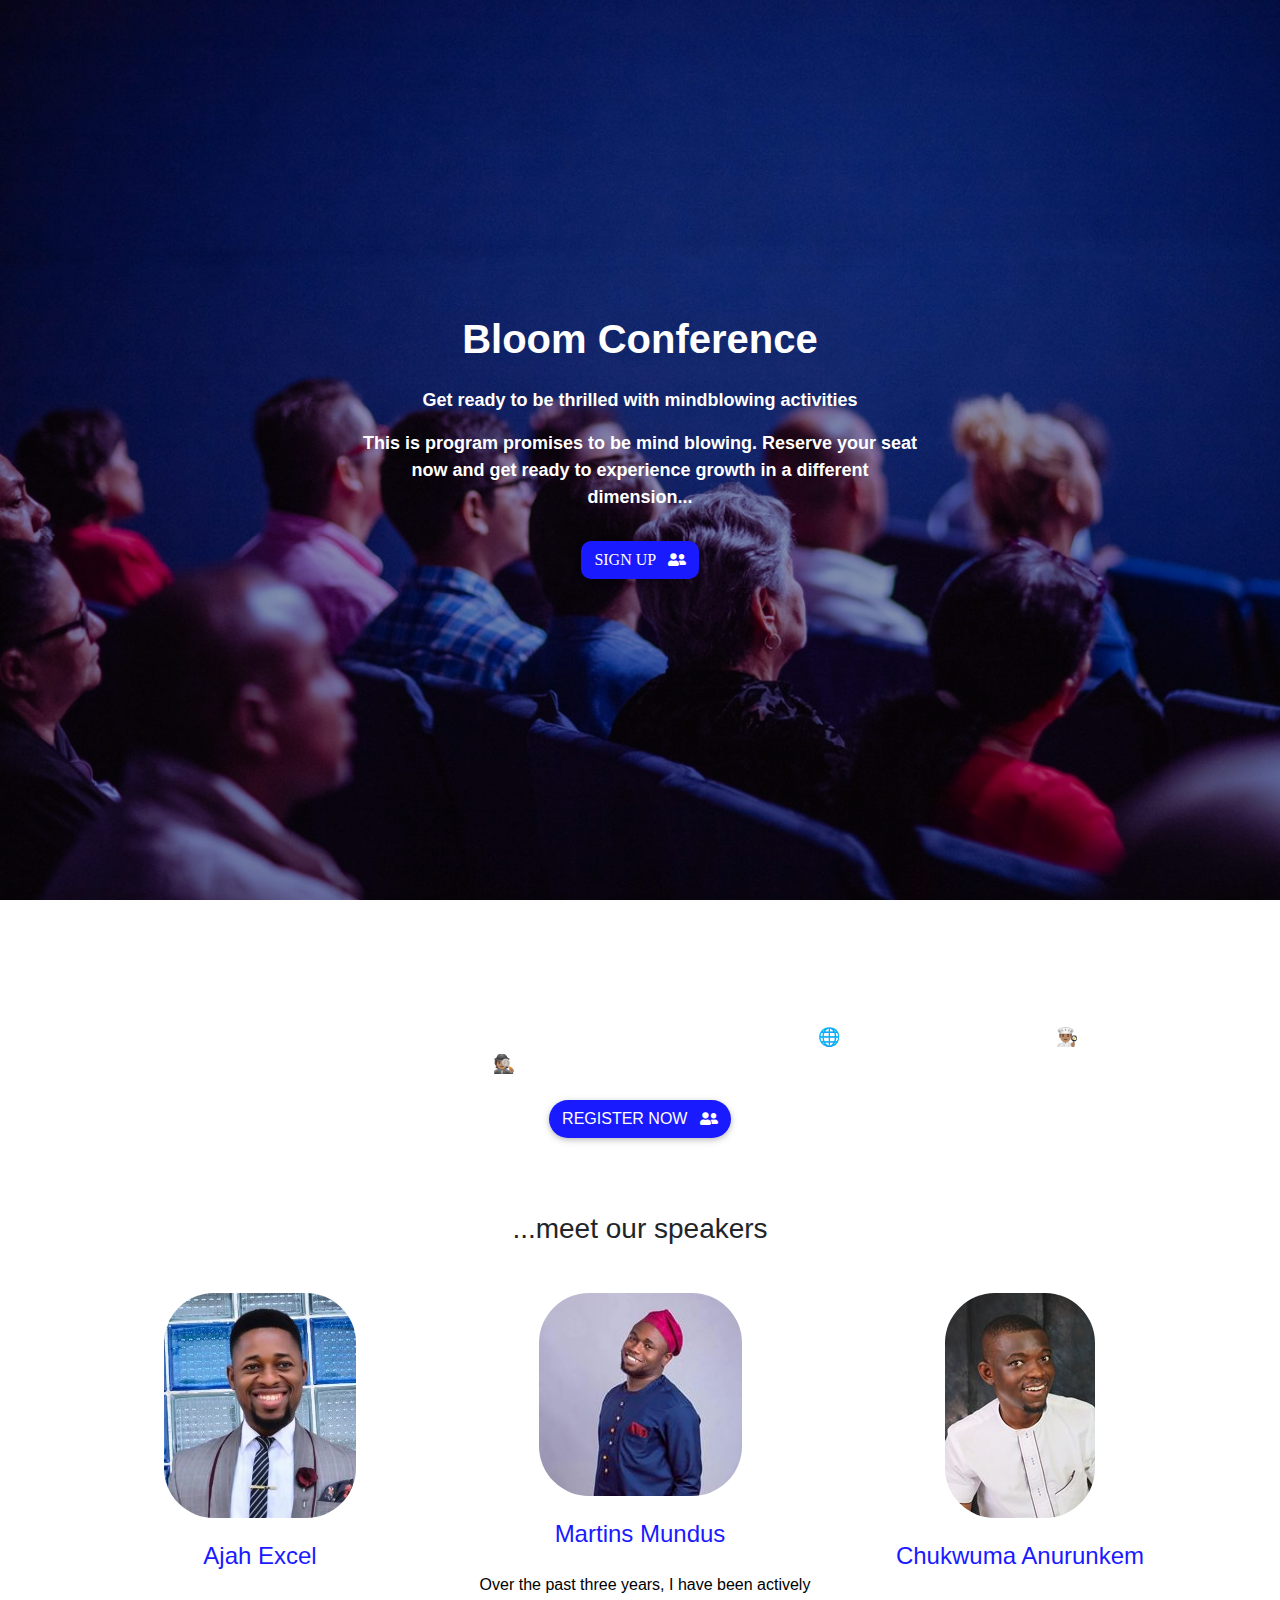
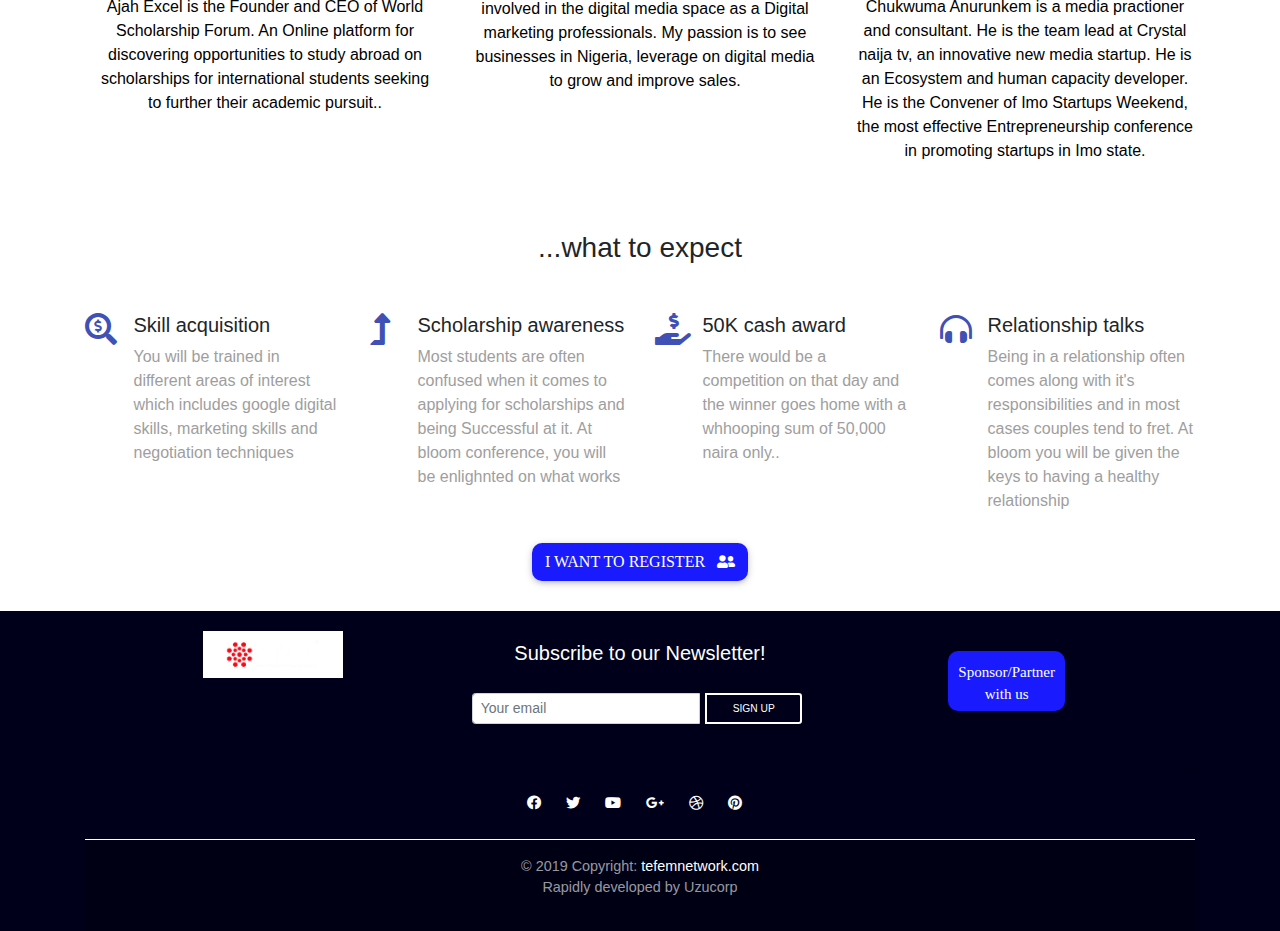
<file: events.html>
<!DOCTYPE html>
<html lang="en">

<head>
  <meta charset="utf-8">
  <meta name="viewport" content="width=device-width, initial-scale=1, shrink-to-fit=no">
  <meta http-equiv="x-ua-compatible" content="ie=edge">
  <title>bloom</title>
  <!-- Font Awesome -->
  <link rel="stylesheet" href="https://use.fontawesome.com/releases/v5.8.2/css/all.css">
  <!-- Bootstrap core CSS -->
  <link href="css/bootstrap.min.css" rel="stylesheet">
  <!-- Material Design Bootstrap -->
  <link href="css/mdb.min.css" rel="stylesheet">
  <!-- Your custom styles (optional) -->
  <link href="css/style.min.css" rel="stylesheet">
  <link href="css/style.css" rel="stylesheet">
  <link href="css/bootstrap.css" rel="stylesheet" />
  <link rel="stylesheet" href="css/animate.css">
  <link href="css/rotating-card.css" rel="stylesheet" />
  <link href="https://netdna.bootstrapcdn.com/font-awesome/4.5.0/css/font-awesome.min.css" rel="stylesheet" />

  
</head>
    <div class="view parallax" style="background-image: url('images/audience.jpg'); background-repeat: no-repeat; background-size: cover;">
            <!-- Mask & flexbox options-->
                <div class="mask rgba-black-light d-flex justify-content-center align-items-center">
                    <!-- Content -->
                          <div class="text-center white-text mx-5 wow fadeIn">
                            <h1 class="mb-4">
                              <strong style="font-family: Verdana, Geneva, Tahoma, sans-serif;">Bloom Conference</strong>
                            </h1>
                    
                            <p>
                              <strong style="font-size: 18px; font-family: Verdana, Geneva, Tahoma, sans-serif;">Get ready to be thrilled with mindblowing activities </strong>
                            </p>
                    <center>
                            <p class="mb-4 d-none d-md-block" style="width: 50%; font-family: Verdana, Geneva, Tahoma, sans-serif; font-size: 18px;">
                                    <strong>This is program promises to be mind blowing. Reserve your seat now and get ready to experience 
                                      growth in a different dimension... </strong>
                                  </p>
                                  
                    <p id="time-counter" class="my-4" style="font-family: Verdana, Geneva, Tahoma, sans-serif; font-size:45px; "></p>
                    </center>
                           

                          
              <button onclick="window.location.href = ' https://bit.ly/2mgA1t4 ';" class="btn" id="myBtn" style="background: #1a1aff; border-radius: 10px; color: white; font-family: verdana;">
                    Sign Up
                    <i class="fas fa-user-friends ml-2"></i> </button>
                          </div>
                          <!-- Content -->
                    
                        </div>
                        <!-- Mask & flexbox options-->
                    
                      </div>
                      
                      
                   <section>
                        

                            <div class="parallax">
                                <center>
                                        <div class=" col-md-12 mb-4 wow zoomIn" data-wow-duration="2s" data-wow-duration="3s;" style="padding: 20px; color: white;";>

                                                <!-- Main heading -->
                                                <h3 class="h3 mb-3" style="color: white;">About BLOOM </h3>
                                                <p style="font-size: 18px;">After our 13 online webinars, tefem is 
                                                    organizing a conference in accordance to our vision,
                                                     which is to connect these newly equipped ladies to 
                                                     higher persons so they can be able to monetize their skills.
                                                    This conference also will mark our one year anniversary.
                                                    This conference is not just for our ladies but also for 
                                                    students and entrepreneur to   connect and network with Great 
                                                    minds from around the globe 🌐, Successful Entrepreneurs👨🏽‍🍳, 
                                                    Men who have made it big in the business world🕵🏽, Dignitaries 
                                                    from the Government house, and Great leaders.
                                              </p>
                                  
                                                <!-- CTA -->
                                                <a target="_blank" href="https://bit.ly/2mgA1t4" class="btn" style="background: #1a1aff; border-radius: 20px; color: white;">
                                                    REGISTER Now
                                                    <i class="fas fa-user-friends ml-2"></i>
                                                  </a>
                                    
                                              </div>
                                </center>
                                    
                            </div>
                   </section>   
                   
                   <section>
                      <h2 class="my-5 h3 text-center">...meet our speakers</h2>

                      <div class="container">

                        <div class="row">
                            <div class="col-md-4 mb-1">
                                <center>
                                            <img class="img-circle wow zoomIn" data-wow-duration="2s" data-wow-duration="3s;" src="images/excel.jpeg" style="border-radius: 50px;" />
                                          </center>
                                          
                                          <h4 class="my-4 text wow zoomIn" data-wow-duration="2s" data-wow-duration="3s;" style="text-align: center; color: #1a1aff;">Ajah Excel</h4>
                                          <p class="black-text wow zoomIn" data-wow-duration="2s" data-wow-duration="3s;" style="padding-left: 10px; text-align: center; ">Ajah Excel is the Founder and CEO of 
                                            World Scholarship Forum. An Online 
                                            platform for discovering opportunities 
                                            to study abroad on scholarships for international 
                                            students seeking to further their academic pursuit.. </p>
                                      </div>
      
                                      <div class="col-md-4 mb-1">
                                          <center>
                                                      <img class="img-circle wow zoomIn" data-wow-duration="2s" data-wow-duration="3s;" src="images/mundus.jpeg" style="border-radius: 50px;" />
                                                    </center>
                                                    
                                                    <h4 class="my-4 text wow zoomIn" data-wow-duration="2s" data-wow-duration="3s;" style="text-align: center; color: #1a1aff;">Martins Mundus</h4>
                                                    <p class="black-text wow zoomIn" data-wow-duration="2s" data-wow-duration="3s;" style="padding-left: 10px; text-align: center; ">Over the past three years, I have 
                                                      been actively involved in the digital
                                                       media space as a Digital marketing professionals. 
                                                       My passion is to see businesses in Nigeria, 
                                                       leverage on digital media to grow and improve sales. </p>
                                                </div>
      
                                                <div class="col-md-4 mb-1">
                                                    <center>
                                                                <img class="img-circle wow zoomIn" data-wow-duration="2s" data-wow-duration="3s;" src="images/chukusu.jpeg" style="border-radius: 50px;" />
                                                              </center>
                                                              
                                                              <h4 class="my-4 text wow zoomIn" data-wow-duration="2s" data-wow-duration="3s;" style="text-align: center; color: #1a1aff;">Chukwuma Anurunkem</h4>
                                                              <p class="black-text wow zoomIn" data-wow-duration="2s" data-wow-duration="3s;" style="padding-left: 10px; text-align: center;">Chukwuma Anurunkem is a media practioner and consultant.
                                                                He is the team lead at Crystal naija tv, an innovative new media startup.
                                                                He is an Ecosystem and human capacity developer. 
                                                                He is the Convener of Imo Startups Weekend, the 
                                                                most effective Entrepreneurship conference in
                                                                 promoting startups in Imo state. </p>
                                                          </div>
      
                        </div>

                      </div>

                     
                   </section>

                   <div class="container">
                        <section>

                                <h2 class="my-5 h3 text-center">...what to expect</h2>
                        
                                <!--First row-->
                                <div class="row features-small mt-5 wow fadeIn">
                        
                                  <!--Grid column-->
                                  <div class="col-xl-3 col-lg-6">
                                    <!--Grid row-->
                                    <div class="row">
                                      <div class="col-2">
                                        <i class="fas fa-search-dollar fa-2x mb-1 indigo-text" aria-hidden="true"></i>
                                      </div>
                                      <div class="col-10 mb-2 pl-3">
                                        <h5 class="feature-title font-bold mb-1">Skill acquisition</h5>
                                        <p class="grey-text mt-2"> You will be trained in different areas of interest which includes google digital skills, marketing skills and negotiation techniques
                                        </p>
                                      </div>
                                    </div>
                                    <!--/Grid row-->
                                  </div>
                                  <!--/Grid column-->
                        
                                  <!--Grid column-->
                                  <div class="col-xl-3 col-lg-6">
                                    <!--Grid row-->
                                    <div class="row">
                                      <div class="col-2">
                                        <i class="fas fa-level-up-alt fa-2x mb-1 indigo-text" aria-hidden="true"></i>
                                      </div>
                                      <div class="col-10 mb-2">
                                        <h5 class="feature-title font-bold mb-1">Scholarship awareness</h5>
                                        <p class="grey-text mt-2">Most students are often confused when it comes to applying for scholarships and being Successful at it. At bloom conference, you will be enlighnted on what works
                                        </p>
                                      </div>
                                    </div>
                                    <!--/Grid row-->
                                  </div>
                                  <!--/Grid column-->
                        
                                  <!--Grid column-->
                                  <div class="col-xl-3 col-lg-6">
                                    <!--Grid row-->
                                    <div class="row">
                                      <div class="col-2">
                                          <i class="fas fa-hand-holding-usd fa-2x mb-1 indigo-text" aria-hidden="true"></i>
                                      </div>
                                      <div class="col-10 mb-2">
                                        <h5 class="feature-title font-bold mb-1">50K cash award</h5>
                                        <p class="grey-text mt-2">There would be a competition on that day and the winner goes home with a whhooping sum of 50,000 naira only..
                                        </p>
                                      </div>
                                    </div>
                                    <!--/Grid row-->
                                  </div>
                                  <!--/Grid column-->
                        
                                  <!--Grid column-->
                                  <div class="col-xl-3 col-lg-6">
                                    <!--Grid row-->
                                    <div class="row">
                                      <div class="col-2">
                                          
                                        <i class="fas fa-headphones-alt fa-2x mb-1 indigo-text" aria-hidden="true"></i>
                                      </div>
                                      <div class="col-10 mb-2">
                                        <h5 class="feature-title font-bold mb-1">Relationship talks</h5>
                                        <p class="grey-text mt-2">Being in a relationship often comes along with it's responsibilities and in most cases couples tend to fret. At bloom you will be given the keys to having a healthy relationship
                                        
                                        </p>
                                      </div>
                                    </div>
                                    <!--/Grid row-->
                                  </div>
                                  <!--/Grid column-->
                        
                                </div>
                                <!--/First row-->
                        
                                
                        
                              </section>
<center>
        <button onclick="window.location.href = ' https://bit.ly/2mgA1t4 ';" class="btn" id="myBtn" style="background: #1a1aff; border-radius: 10px; color: white; font-family: verdana;">
                I want to Register
                <i class="fas fa-user-friends ml-2"></i> </button>
                      
</center>

                   </div>
        
          <!--Main layout-->
        
          <!--Footer-->
          <footer class="page-footer text-center font-small mt-4" style="background:  #00001a;">
        
            
            <div class="container">
              <div class="row" style="padding: 20px;">
                
        <div class="col-md-4 wow zoomIn" data-wow-duration="2s" data-wow-duration="3s;">
        
        <img src="images/foc.png" class="img-fluid" style="max-width: 140px;">
        
              </div>
        
              <div class="col-md-4 wow zoomIn" data-wow-duration="2s" data-wow-duration="3s;">
        
                <h5 style="padding-top: 10px;">Subscribe to our Newsletter!</h5>
        
                <form class="input-group" style="padding-top: 20px;">
                      <input type="text" class="form-control form-control-sm" placeholder="Your email"
                    aria-label="Your email" aria-describedby="basic-addon2">
                  <div class="input-group-append">
                    <button class="btn btn-sm btn-outline-white my-0" type="button">Sign up</button>
                  </div>
                </form>
        
              </div>
        
              <div class="col-md-4" style="padding-top: 20px;">
                <button onclick="window.location.href = ' https://paystack.com/pay/tefem';" class="" style="padding:10px; height: 60px; background-color: #1a1aff; font-family: verdana; border: none; border-radius: 10px; font-size: 15px; color: white;">Sponsor/Partner <br /> with us</button>
        
              </div>
        
            </div>
        
            <hr class="my-4 wow zoomIn" data-wow-duration="2s" data-wow-duration="3s;">
        
            <!-- Social icons -->
            <div class="pb-4">
              <a href="https://www.facebook.com/" target="_blank">
                <i class="fab fa-facebook-f mr-3"></i>
              </a>
        
              <a href="https://twitter.com/" target="_blank">
                <i class="fab fa-twitter mr-3"></i>
              </a>
        
              <a href="https://www.youtube.com/watch?v=7MUISDJ5ZZ4" target="_blank">
                <i class="fab fa-youtube mr-3"></i>
              </a>
        
              <a href="https://plus.google.com/u/0/b/107863090883699620484" target="_blank">
                <i class="fab fa-google-plus-g mr-3"></i>
              </a>
        
              <a href="https://dribbble.com/mdbootstrap" target="_blank">
                <i class="fab fa-dribbble mr-3"></i>
              </a>
        
              <a href="https://pinterest.com/mdbootstrap" target="_blank">
                <i class="fab fa-pinterest mr-3"></i>
              </a>
        
            </div>
            <!-- Social icons -->
        
            <!--Copyright-->
            <div class="footer-copyright py-3 wow zoomIn" data-wow-duration="2s" data-wow-duration="3s;" style="border-top: 1px solid white;">
              © 2019 Copyright:
              <a href="https://mdbootstrap.com/education/bootstrap/" target="_blank"> tefemnetwork.com</a> <br />
              <p> Rapidly developed by Uzucorp</p>
            </div>
            <!--/.Copyright-->
        
          </footer>
          <!--/.Footer-->
        
          <!-- SCRIPTS -->
          <!-- JQuery -->
          <script type="text/javascript" src="js/jquery-3.4.1.min.js"></script>
          <!-- Bootstrap tooltips -->
          <script type="text/javascript" src="js/popper.min.js"></script>
          <!-- Bootstrap core JavaScript -->
          <script type="text/javascript" src="js/bootstrap.min.js"></script>
          <!-- MDB core JavaScript -->
          <script type="text/javascript" src="js/mdb.min.js"></script>
          <script type="text/javascript" src="js/tefem.js"></script>
        
          <!-- Initializations -->
          <script type="text/javascript">
            // Animations initialization
            new WOW().init();
        
          </script>

          <!-- Time Counter -->
          <script>
                // Set the date we're counting down to
                var countDownDate = new Date("Oct 5, 2019 15:37:25").getTime();
                
                // Update the count down every 1 second
                var x = setInterval(function() {
                
                    // Get todays date and time
                    var now = new Date().getTime();
                    
                    // Find the distance between now an the count down date
                    var distance = countDownDate - now;
                    
                    // Time calculations for days, hours, minutes and seconds
                    var days = Math.floor(distance / (1000 * 60 * 60 * 24));
                    var hours = Math.floor((distance % (1000 * 60 * 60 * 24)) / (1000 * 60 * 60));
                    var minutes = Math.floor((distance % (1000 * 60 * 60)) / (1000 * 60));
                    var seconds = Math.floor((distance % (1000 * 60)) / 1000);
                    
                    // Output the result in an element with id="demo"
                    document.getElementById("time-counter").innerHTML = days + "d " + hours + "h "
                    + minutes + "m " + seconds + "s ";
                    
                    // If the count down is over, write some text 
                    if (distance < 0) {
                        clearInterval(x);
                        document.getElementById("time-counter").innerHTML = "EXPIRED";
                    }
                }, 1000);
                </script>
                
  </script>
        
</body>


</html>
</file>
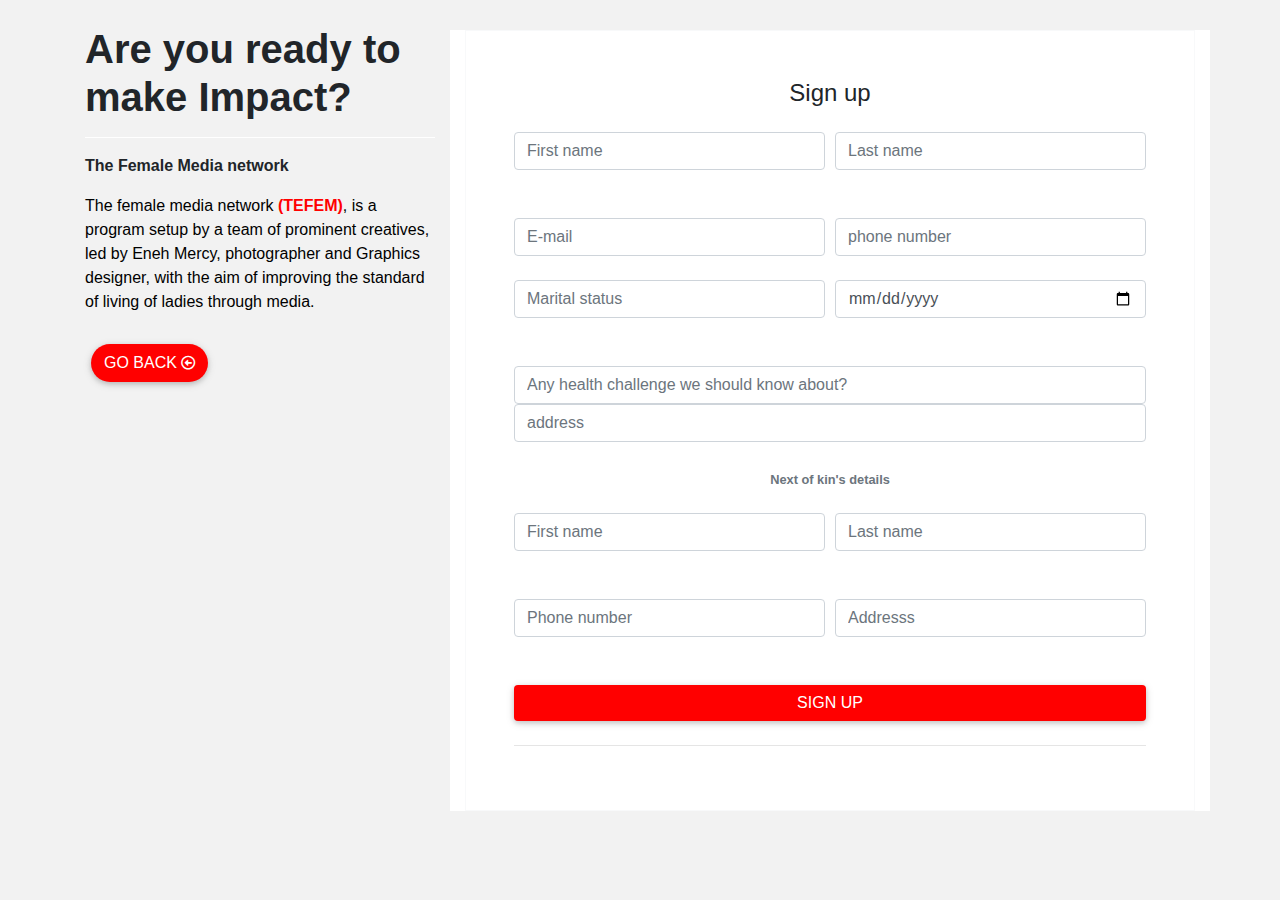
<file: register.html>
<!DOCTYPE html>
<html lang="en">

<head>
  <meta charset="utf-8">
  <meta name="viewport" content="width=device-width, initial-scale=1, shrink-to-fit=no">
  <meta http-equiv="x-ua-compatible" content="ie=edge">
  <title>Tefem</title>
  <!-- Font Awesome -->
  <link rel="stylesheet" href="https://use.fontawesome.com/releases/v5.8.2/css/all.css">
  <!-- Bootstrap core CSS -->
  <link href="css/bootstrap.min.css" rel="stylesheet">
  <!-- Material Design Bootstrap -->
  <link href="css/mdb.min.css" rel="stylesheet">
  <!-- Your custom styles (optional) -->
  <link href="css/style.min.css" rel="stylesheet">
  <link href="css/style.css" rel="stylesheet">
  <link href="css/bootstrap.css" rel="stylesheet" />
  <link rel="stylesheet" href="css/animate.css">
  <link href="css/rotating-card.css" rel="stylesheet" />
  <link href="https://netdna.bootstrapcdn.com/font-awesome/4.5.0/css/font-awesome.min.css" rel="stylesheet" />

  
</head>

<body style="background: #f2f2f2;">

  <div class="container" > 
    <div class="row">
      
      <div class="col-md-4">
          <h1 class="font-weight-bold" style="margin-top: 25px;">Are you ready to make Impact?</h1>
          <hr class="hr-light">

          <p>
            <strong>The Female Media network</strong>
          </p>

          <p class="mb-4" style="color: black;">
              The female media network <strong style="color:  #ff0000;">(TEFEM)</strong>, is a program 
              setup by a team of prominent creatives, led by Eneh Mercy, photographer
              and Graphics designer, with the aim of improving the standard of 
              living of ladies through media. 
         </p>

         <a target="_blank" href="index.html" class="btn" style="background: #ff0000; border-radius: 20px; color: white;">
            GO bACK 
            <i class="far fa-arrow-alt-circle-left ML-2"></i>
          </a>
      </div>

      <div class="col-md-8" style="background: white; margin-top: 30px;">
          <!-- Default form register -->
<form class="text-center border border-light p-5"  method='Post' action="signup.php" id="form">

    <p class="h4 mb-4">Sign up</p>

    <div class="form-row mb-4">
        <div class="col-md-6 mb-4">
            <!-- First name -->
            <input type="text" id="firstName" name="first_name" class="form-control" placeholder="First name" required>
        </div>
        <div class="col-md-6">
            <!-- Last name -->
            <input type="text" id="lastName" name="last_name" class="form-control" placeholder="Last name" required>
        </div>
    </div>

    <!-- E-mail -->
    <div class="form-row ">
        <div class="col-md-6 ">
            <!-- First name -->
          <input type="email" id="email" name="email" class="form-control mb-4" placeholder="E-mail" required>
        </div>
        <div class="col-md-6 mb-4">
            <!-- Last name -->
            <input type="number" id="phoneNumber" name="phone_number" class="form-control" placeholder="phone number" required>
        </div>
    </div>

    <!-- Password -->
    <div class="form-row mb-4">
        <div class="col-md-6 mb-4">
            <!-- First name -->
            <input type="text" id="maritalStatus" name="marital_status" class="form-control" placeholder="Marital status" required>
        </div>
        <div class="col-md-6">
            <!-- Last name -->
            <input type="date" id="dateOfBirth" name="date_of_birth" class="form-control" placeholder="date of birth" required>
        </div>
    </div>

    <input type="text" id="healthChallenge" class="form-control" name="health_challenge" placeholder="Any health challenge we should know about?">
    <input type="text" id="address" class="form-control" name="address" placeholder="address">
    
  <br>
    <small id="" class="form-text text-muted mb-4 font-weight-bold">
        Next of kin's details
    </small>

    <div class="form-row mb-4">
        <div class="col-md-6 mb-4">
            <!-- First name -->
            <input type="text" id="nextOfKinFirst" name="next_of_kin_first_name" class="form-control" placeholder="First name" required>
        </div>
        <div class="col-md-6">
            <!-- Last name -->
            <input type="text" id=nextOfKinsSecond"" name="next_of_kin_last_name" class="form-control" placeholder="Last name" required>
        </div>
    </div>

    <div class="form-row mb-4">
        <div class="col-md-6 mb-4">
            <!-- First name -->
            <input type="number" name="next_of_kin_phone" id="nextOfKinPhone" class="form-control" placeholder="Phone number" required>
        </div>
        <div class="col-md-6">
            <!-- Last name -->
            <input type="text" name="next_of_kin_address" id="nextOfKinAddress" class="form-control" placeholder="Addresss" required>
        </div>
    </div>
   

    <!-- Sign up button -->
    <button class="btn btn-info my-4 btn-block" type="submit" style="background: #ff0000 !important; border: none !important;">Sign up</button>
    <div id="error_message" class="ajax_response" style=""></div>
	  <div id="success_message" class="ajax_response" style=""></div>
    <hr>

    <!-- Terms of service -->
    

</form>
<!-- Default form register -->
      </div>
    </div>
  </div>




  <!--/.Footer-->

  <!-- SCRIPTS -->
  <!-- JQuery -->
  <script type="text/javascript" src="js/jquery-3.4.1.min.js"></script>
  <!-- Bootstrap tooltips -->
  <script type="text/javascript" src="js/popper.min.js"></script>
  <!-- Bootstrap core JavaScript -->
  <script type="text/javascript" src="js/bootstrap.min.js"></script>
  <!-- MDB core JavaScript -->
  <script type="text/javascript" src="js/mdb.min.js"></script>
  <script type="text/javascript" src="js/tefem.js"></script>

  <!-- Initializations -->
  <script type="text/javascript">
    // Animations initialization
    new WOW().init();

  </script>
	
	<script>
          $("#form").on('submit',function(event) {
              event.preventDefault(); 
              var dataString = $(this).serialize(); 
              
              $.ajax({
                  type: "POST",
                  url: "signup.php",
                  data: dataString,
                  success: function(data){
                  $('#success_message').fadeIn().html(data);
                  setTimeout(function() {
                $('#success_message').fadeOut("slow");
                  }, 2000 );
      
                    }
                 
             
                });
              
          });
      </script>
</body>
</html>
</file>
<file: css/style.css>
body {

    overflow-x: hidden;
}

/* The Overlay (background) */
.overlay {
    /* Height & width depends on how you want to reveal the overlay (see JS below) */    
    height: 100%;
    width: 0;
    position: fixed; /* Stay in place */
    z-index: 2; /* Sit on top */
    left: 0;
    top: 0;
    background-color: rgb(0,0,0); /* Black fallback color */
    background-color: #2d2b2b; /* Black w/opacity */
    overflow-x: hidden; /* Disable horizontal scroll */
    transition: 0.5s; /* 0.5 second transition effect to slide in or slide down the overlay (height or width, depending on reveal) */
}

/* Position the content inside the overlay */
.overlay-content {
    position: relative;
    top: 25%; /* 25% from the top */
    width: 100%; /* 100% width */
    text-align: center; /* Centered text/links */
    margin-top: 30px; /* 30px top margin to avoid conflict with the close button on smaller screens */
}

/* The navigation links inside the overlay */
.overlay a {
    padding: 8px;
    text-decoration: none;
    font-size: 36px;
    color: white;
    display: block; /* Display block instead of inline */
    transition: 0.3s; /* Transition effects on hover (color) */
}

/* When you mouse over the navigation links, change their color */
.overlay a:hover, .overlay a:focus {
    color: #f1f1f1;
}

/* Position the close button (top right corner) */
.overlay .closebtn {
    position: absolute;
    top: 20px;
    right: 45px;
    font-size: 60px;
}

/* When the height of the screen is less than 450 pixels, change the font-size of the links and position the close button again, so they don't overlap */
@media screen and (max-height: 450px) {
    .overlay a {font-size: 20px}
    .overlay .closebtn {
        font-size: 40px;
        top: 15px;
        right: 35px;
    }

}

/* The navBar */
.navbar {
  background-color: #fff !important;
  padding: 20px;
  padding-top: 20px;
  padding-bottom: 20px;
}

.logo {
    margin-left: 80px;
}

.navbar-brand {
  color: black !important;
  margin-left: 100px;
}

ul li a{
  margin-left: 12px;
  margin-right: 12px;
  color: black !important;
}

.donate {
    background-color: black;
    color:white !important;
    padding-left: 20px !important;
    padding-right: 20px !important;
    border-radius: 5px;
    margin-right: 50px;
}

.navbar-toggler {
    color: black !important;
}



.firstHeader {
    margin-top: 150px;
    margin-left: 100px;
    font-size: 56px;
}

.firstParagraph {
    width: 60%;
    margin-left: 100px;
}

.firstButton {
    border-style: none;
    padding: 10px;
    background: #2d2b2b;
    color: white;
    font-size: 10px;
    border-radius: 3px;
    margin-left: 100px;
}

.secondButton {
    border-style: none;
    padding: 10px;
    background: none;
    color: black;
    font-size: 10px;
    border-radius: 3px;
    border: 1px solid black;
    margin-left: 10px;
}

.firstButton .secondButton {
    display: inline-block;
}



.firstImage {
    /* Full height */
    height: auto;
    width: 100%;
    margin-top: 10px;

    /* Center and scale the image nicely */
    background-position: center;
    background-repeat: no-repeat;
    background-size: cover;
  
}


#secondIndex {
    background: #2d2b2b;
    padding-top: 70px;
    padding-bottom: 50px;
}

.secondImage {
    margin-left: 100px;
}

.secondHeader {
    color: #ffeeef;
    font-size: 64px;
    margin-top: 50px;
}

.secondParagraph {
    color: white;
    width: 60%;
    font-size: 18px;
}

.thirdParagraph {
    color: white;
    width: 90%;
    font-size: 15px;
    margin-left: 20px;
    display: none;
}

.thirdButton {
    border-style: none;
    padding: 10px;
    padding-left: 20px;
    padding-right: 20px;
    background: #ffeeef;
    color: #2d2b2b;
    font-size: 10px;
    border-radius: 3px;
}

.fourthButton {
    border-style: none;
    padding: 10px;
    padding-left: 20px;
    padding-right: 20px;
    background: #2d2b2b;
    color: #ffeeef;
    font-size: 10px;
    border-radius: 3px;
    border-bottom: 1px solid #ffeeef;
    border-right: 1px solid #ffeeef;
    margin-left: 10px;
}

.thirdHeader {
    color:#ffeeef;
    font-size: 48px;
    margin-left: 100px;
    margin-top:50px;
}

.newRow {
    margin-top:50px;
}

h3{
    color: #ffeeef;
}

.textPara {
    color: white;
    font-size:13px;
}

#thirdIndex {
    background-color: #ffeeef;
    padding-bottom: 20px;
    
}

.skillHeader {
    padding-top: 30px;
    padding-bottom: 30px;
    margin-left: 100px;
    font-size: 48px;
    color: #2d2b2b;
}

.skillParagraph {
    font-size: 36px;
    color: #2d2b2b;
    margin-left:100px;
}

.fy {
    color: red;
    padding-right: 10px;
}

.keepHeader {
    padding-top: 30px;
    padding-bottom: 30px;
    margin-left: 100px;
    font-size: 40px;
    color: #2d2b2b;
}



.profile {
    width: 100%;
    height: 350px;
}

.percentage {
    font-size: 30px;
}

.testimonials {
    height: 350px;
}

.testimonyHeader {
    margin-top: 120px !important;
}

.mr-2{
    margin-top: 50px !important;
    color: black !important;
}

.myImg {
    border-radius: 50%;
    width: 70%;
    height: auto;
}

.headerFounder {
    margin-top: 50px;
    font-size: 40px;
    color: white;
}

.mercyPara {
    width: 80%;
    margin-top: 22px;
    color: white;
}

.fab {
    margin-left: 5px;
    margin-right: 5px;
}

#mercy {
    background: #2d2b2b;
    padding-top: 25px;
    padding-bottom: 25px;
}

.team0 {
    margin-top: 20px;
}

.team {
    font-size: 20px;
    color: white;
}

.team1 {
    color: white;
}

.team2 {
    margin-top: 20px;
}

.meet {
    margin-left: 20px;
    color: white;
}

#teamMembers {
    background: #2d2b2b;
    padding-top: 25px;
    padding-bottom: 25px;
}

#footer {
    background: #2d2b2b;
    padding-top: 10px;
    padding-bottom: 10px;
    margin-top: 50px;
}

.mLogo {
    display: none;
}

.row1 {
    display: flex;
    flex-wrap: wrap;
    padding: 0 4px;
  }
  
  /* Create four equal columns that sits next to each other */
  .column {
    flex: 25%;
    max-width: 25%;
    padding: 0 4px;
  }
  
  .column img {
    margin-top: 8px;
    vertical-align: middle;
    width: 100%;
  }
  
  /* Responsive layout - makes a two column-layout instead of four columns */
  @media (max-width: 800px) {
    .column {
      flex: 50%;
      max-width: 50%;
    }
  }
  
  /* Responsive layout - makes the two columns stack on top of each other instead of next to each other */
  @media (max-width: 600px) {
    .column {
      flex: 100%;
      max-width: 100%;
    }
  }


/* Mobile View */
@media screen and (max-width: 450px) {
    .navbar {
        background: #2d2b2b !important;
      }

    .navbar-brand {
        color: white !important;
        margin-left: 10px;
      }

      .firstHeader {
        margin-top: 80px;
        width: 100%;
        margin-left: 25px;
        font-size: 40px;
        font-family: -apple-system, BlinkMacSystemFont, 'Segoe UI', Roboto, Oxygen, Ubuntu, Cantarell, 'Open Sans', 'Helvetica Neue', sans-serif;
    }

    .firstImage {
        margin-top: 80px;
    }

    .firstParagraph {
        width: 100%;
        margin-left: 25px;
    }

    .firstButton {
        margin-left: 25px;
    }

    .secondImage {
        margin-left: 25px;
        width: 85%;
        
    }

    .secondHeader {
        color:white;
        font-size: 40px;
        margin-left: 20px;
        margin-top: 20px;
    }

    .secondParagraph {
        color: white;
        width: 90%;
        font-size: 18px;
        margin-left: 20px;
    }

    .thirdButton {
        border-style: none;
        padding: 10px;
        padding-left: 20px;
        padding-right: 20px;
        background: #ffeeef;
        color: #2d2b2b;
        font-size: 10px;
        border-radius: 3px;
        margin-left: 20px;
    }
    
    .thirdHeader {
        color:#ffeeef;
        font-size: 40x;
        margin-left: 20px;
        margin-top:50px;
    }

    h3{
        color: #ffeeef;
        margin-left:40px;
    }
    
    .textPara {
        color: white;
        margin-left:40px;
    }

    .newRow {
        display: none !important;
    }

    .thirdParagraph {
        color: white;
        width: 90%;
        font-size: 15px;
        margin-left: 20px;
        display: block;
    }

    .skillParagraph {
        font-size: 20px;
        color: #2d2b2b;
        margin-left:20px;
    }

    .skillHeader {
        color: #2d2b2b;
        padding-top: 20px;
        margin-left: 20px;
        font-size: 48px;
    }

    .keepHeader {
        padding-top: 30px;
        padding-bottom: 30px;
        margin-left: 20px;
        font-size: 40px;
        color: #2d2b2b;
    }

    .testimonyHeader {
        margin-left: 10px !important;
        font-size: 35px !important;
        margin-top: 30px !important;
    }

    .testimonyPara {
        margin-left: 10px !important;
        font-size: 16px !important;
        width: 100%;
    }

    .testimonyName {
        margin-left: 10px !important;
        font-size: 12px !important;
    }

    .testimonyCeo {
        margin-left: 10px !important;
        font-size: 12px !important;
    }

    .mr-2{
        margin-top: 20px !important;
    }

    .logo {
        display: none;
    }

    .mLogo {
        display: block;
        margin-left: 10px;
    }

    .headerFounder {
        margin-top: 10px;
        font-size: 28px;
    }
    
    .mercyPara {
        width: 100%;
        margin-top: 22px;
    }

    #mercy {
        padding-top: 35px;
        padding-bottom: 35px;
    }

    .events {
        margin-left: 20px !important;
    }

    .upcoming {
        margin-left: 20px !important;
    }

    .footerLogo {
        text-align: center;
    }

    .footerLogo {
        display: none !important;
    }

    .f1 {
        display: none !important;
    }

    #footer {
        background: #2d2b2b;
        padding-top: 5px;
        padding-bottom: 5px;
    }

    .icona {
        margin-top: 5px;
        display: none !important;
    }
}
</file>
<file: css/rotating-card.css>
body {
	font-family: "Helvetica Nueue",Arial,Verdana,sans-serif;
}

.card-container {
	  -webkit-perspective: 800px;
   -moz-perspective: 800px;
     -o-perspective: 800px;
        perspective: 800px;
        margin-bottom: 30px;
}
/* flip the pane when hovered */
.card-container:not(.manual-flip):hover .card,
.card-container.hover.manual-flip .card{
	-webkit-transform: rotateY( 180deg );
-moz-transform: rotateY( 180deg );
 -o-transform: rotateY( 180deg );
    transform: rotateY( 180deg );
}


.card-container.static:hover .card,
.card-container.static.hover .card {
	-webkit-transform: none;
-moz-transform: none;
 -o-transform: none;
    transform: none;
}
/* flip speed goes here */
.card {
	 -webkit-transition: -webkit-transform .5s;
   -moz-transition: -moz-transform .5s;
     -o-transition: -o-transform .5s;
        transition: transform .5s;
-webkit-transform-style: preserve-3d;
   -moz-transform-style: preserve-3d;
     -o-transform-style: preserve-3d;
        transform-style: preserve-3d;
	position: relative;
}

/* hide back of pane during swap */
.front, .back {
	-webkit-backface-visibility: hidden;
   -moz-backface-visibility: hidden;
     -o-backface-visibility: hidden;
        backface-visibility: hidden;
	position: absolute;
	top: 0;
	left: 0;
	background-color: #FFF;
    box-shadow: 0 1px 3px 0 rgba(0, 0, 0, 0.14);
}

/* front pane, placed above back */
.front {
	z-index: 2;
}

/* back, initially hidden pane */
.back {
		-webkit-transform: rotateY( 180deg );
   -moz-transform: rotateY( 180deg );
     -o-transform: rotateY( 180deg );
        transform: rotateY( 180deg );
        z-index: 3;
}


/*        Style       */


.card{
    background: none repeat scroll 0 0 #FFFFFF;
    border-radius: 4px;
    color: #444444;
}
.card-container, .front, .back {
	width: 100%;
	height: 420px;
	border-radius: 4px;
}
.card .cover{
    height: 105px;
    overflow: hidden;
    border-radius: 4px 4px 0 0;
}
.card .cover img{
    width: 100%;
}
.card .user{
    border-radius: 50%;
    display: block;
    height: 120px;
    margin: -55px auto 0;
    overflow: hidden;
    width: 120px;
}
.card .user img{
    background: none repeat scroll 0 0 #FFFFFF;
    border: 4px solid #FFFFFF;
    width: 100%;
}

.card .content{
    background-color: rgba(0, 0, 0, 0);
    box-shadow: none;
    padding: 10px 20px 20px;
}
.card .content .main {
    min-height: 160px;
}
.card .back .content .main {
    height: 215px;
}
.card .name {
    font-size: 22px;
    line-height: 28px;
    margin: 10px 0 0;
    text-align: center;
    text-transform: capitalize;
}
.card h5{
    margin: 5px 0;
    font-weight: 400;
    line-height: 20px;
}
.card .profession{
    color: #999999;
    text-align: center;
    margin-bottom: 20px;
}
.card .footer {
    border-top: 1px solid #EEEEEE;
    color: #999999;
    margin: 30px 0 0;
    padding: 10px 0 0;
    text-align: center;
}
.card .footer .social-links{
    font-size: 18px;
}
.card .footer .social-links a{
    margin: 0 7px;
}
.card .footer .btn-simple{
    margin-top: -6px;
}
.card .header {
    padding: 15px 20px;
    height: 90px;
}
.card .motto{
    border-bottom: 1px solid #EEEEEE;
    color: #999999;
    font-size: 14px;
    font-weight: 400;
    padding-bottom: 10px;
    text-align: center;
}

.card .stats-container{
	width: 100%;
	margin-top: 50px;
}
.card .stats{
	display: block;
	float: left;
	width: 33.333333%;
	text-align: center;
}

.card .stats:first-child{
	border-right: 1px solid #EEEEEE;
}
.card .stats:last-child{
	border-left: 1px solid #EEEEEE;
}
.card .stats h4{
	font-weight: 300;
	margin-bottom: 5px;
}
.card .stats p{
	color: #777777;
}
/*      Just for presentation        */

.title{
    color: #506A85;
    text-align: center;
    font-weight: 300;
    font-size: 44px;
    margin-bottom: 90px;
    line-height: 90%;
}
.title small{
    font-size: 17px;
    color: #999;
    text-transform: uppercase;
    margin: 0;
}
.space-30{
	height: 30px;
	display: block;
}
.space-50{
    height: 50px;
    display: block;
}
.space-200{
    height: 200px;
    display: block;
}
.white-board{
    background-color: #FFFFFF;
    min-height: 200px;
    padding: 60px 60px 20px;
}
.ct-heart{
    color: #F74933;
}

 pre.prettyprint{
    background-color: #ffffff;
    border: 1px solid #999;
    margin-top: 20px;
    padding: 20px;
    text-align: left;
}
.atv, .str{
    color: #05AE0E;
}
.tag, .pln, .kwd{
     color: #3472F7;
}
.atn{
  color: #2C93FF;
}
.pln{
   color: #333;
}
.com{
    color: #999;
}




/*       Fix bug for IE      */

@media screen and (-ms-high-contrast: active), (-ms-high-contrast: none) {
    .front, .back{
        -ms-backface-visibility: visible;
        backface-visibility: visible;
    }

    .back {
        visibility: hidden;
        -ms-transition: all 0.2s cubic-bezier(.92,.01,.83,.67);
    }
    .front{
        z-index: 4;
    }
    .card-container:not(.manual-flip):hover .back,
    .card-container.manual-flip.hover .back{
        z-index: 5;
        visibility: visible;
    }
}
</file>
<file: css/style.min.css>
.carousel,.carousel .carousel-inner,.carousel .carousel-inner .active,.carousel .carousel-inner .carousel-item,.view,body,html{height:100%}.navbar{background-color:rgba(0,0,0,.2)}.page-footer,.top-nav-collapse{background-color:#1C2331}@media only screen and (max-width:768px){.navbar{background-color:#1C2331}}
</file>
